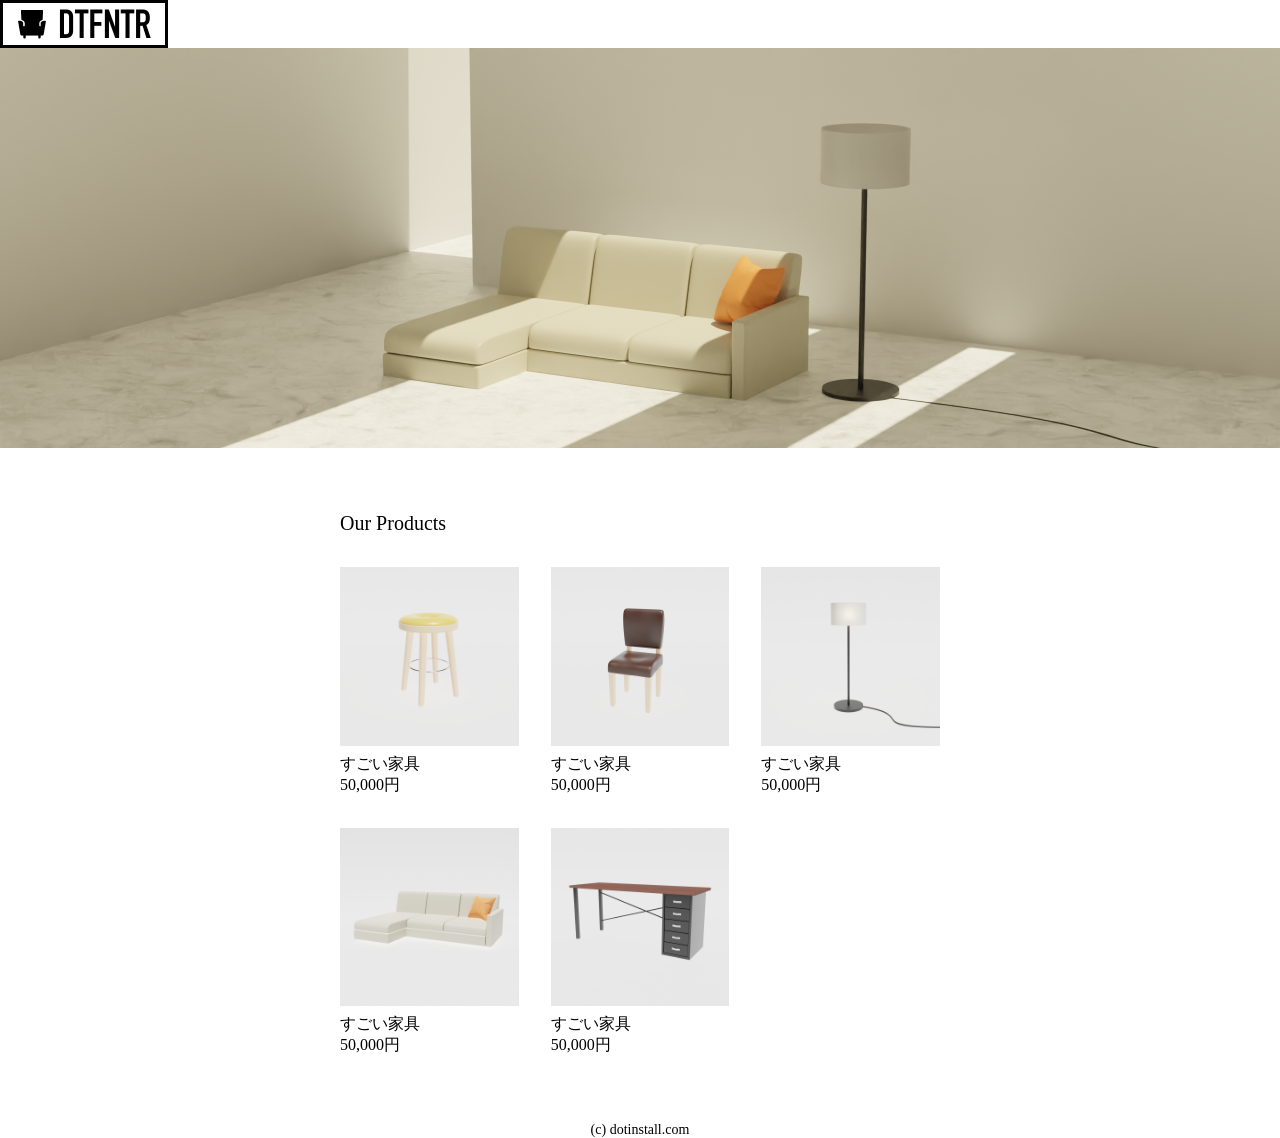
<file: index.html>
<!DOCTYPE html>
<html lang="ja">

<head>
  <meta charset="UTF-8">
  <meta http-equiv="X-UA-Compatible" content="IE=edge">
  <meta name="viewport" content="width=device-width, initial-scale=1.0">
  <title>DTFNTR - 目黒のアンティーク家具専門店</title>
  <link rel="icon" href="favicon.png">
  <link rel="stylesheet" href="style.css">
</head>

<body>

  <header>
    <h1>
      <img src="logo.png" width="168" height="48" alt="DTFNTR">
    </h1>
  </header>
  <section class="hero">
    <img src="hero1.png" alt="ソファー" class="current">
    <img src="hero2.png" alt="黒チェアー">
    <img src="hero3.png" alt="チェアー">

  </section>

  <section class="products">
    <div class="container">
      <h2>Our Products</h2>
      <ul>
        <li>
          <a href="product-1.html">
            <img src="product-1.png" width="400" height="400" alt="すごい家具">
            <h3>すごい家具</h3>
            <p>50,000円</p>
          </a>

        </li>
        <li>
          <a href="product-2.html">
            <img src="product-2.png" width="400" height="400" alt="すごい家具">
            <h3>すごい家具</h3>
            <p>50,000円</p>
          </a>

        </li>
        <li>
          <a href="product-3.html">
            <img src="product-3.png" width="400" height="400" alt="すごい家具">
            <h3>すごい家具</h3>
            <p>50,000円</p>
          </a>

        </li>
        <li>
          <a href="product-4.html">
            <img src="product-4.png" width="400" height="400" alt="すごい家具">
            <h3>すごい家具</h3>
            <p>50,000円</p>
          </a>

        </li>
        <li>
          <a href="product-5.html">
            <img src="product-5.png" width="400" height="400" alt="すごい家具">
            <h3>すごい家具</h3>
            <p>50,000円</p>
          </a>

        </li>
      </ul>
  </section>
  </div>

  <footer>
    <small>(c) dotinstall.com</small>
  </footer>
  <script src="main.js"></script>
</body>

</html>
</file>
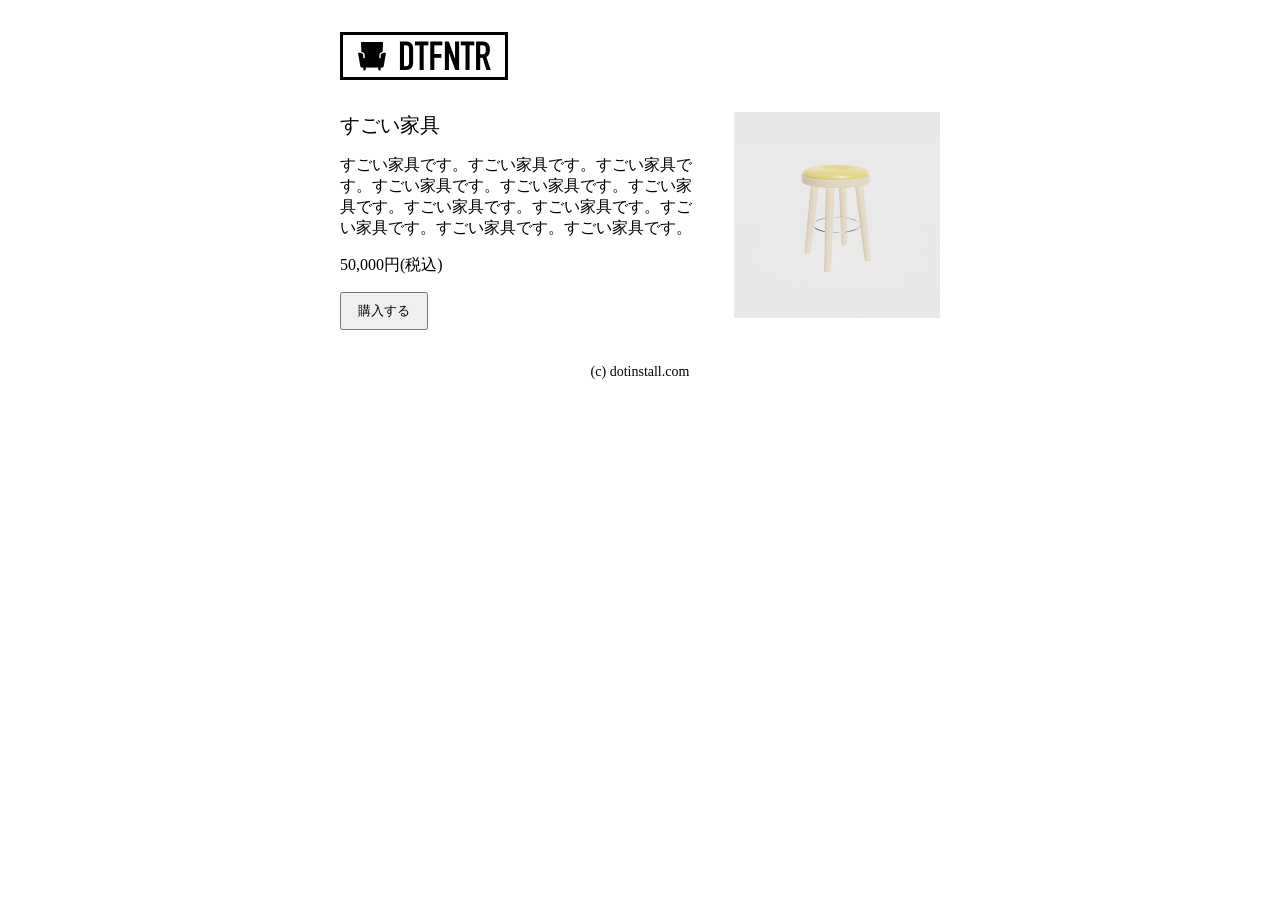
<file: product-1.html>
<!DOCTYPE html>
<html lang="ja">
<head>
  <meta charset="UTF-8">
  <meta http-equiv="X-UA-Compatible" content="IE=edge">
  <meta name="viewport" content="width=device-width, initial-scale=1.0">
  <title>すごい家具 | DTFNTR - 目黒のアンティーク家具専門店</title>
  <link rel="icon" href="favicon.png">
  <link rel="stylesheet" href="style.css">
</head>
<body>
  <div class="container">
    <header>
      <h1>
        <a href="index.html">
          <img src="logo.png" width="168" height="48" alt="DTFNTR">
        </a>
        
      </h1>
    </header> 
<section class="product">
  <div>
    <h2>すごい家具</h2>
    <p>すごい家具です。すごい家具です。すごい家具です。すごい家具です。すごい家具です。すごい家具です。すごい家具です。すごい家具です。すごい家具です。すごい家具です。すごい家具です。</p>
    <p>50,000円(税込)</p>
    <button>購入する</button>
  </div>
  <div>
    <img src="product-1.png" width="400" height="400" alt="すごい家具">
  </div>
 
</section>

<footer>
  <small>(c) dotinstall.com</small>
</footer>  
</body>
</html>
</file>
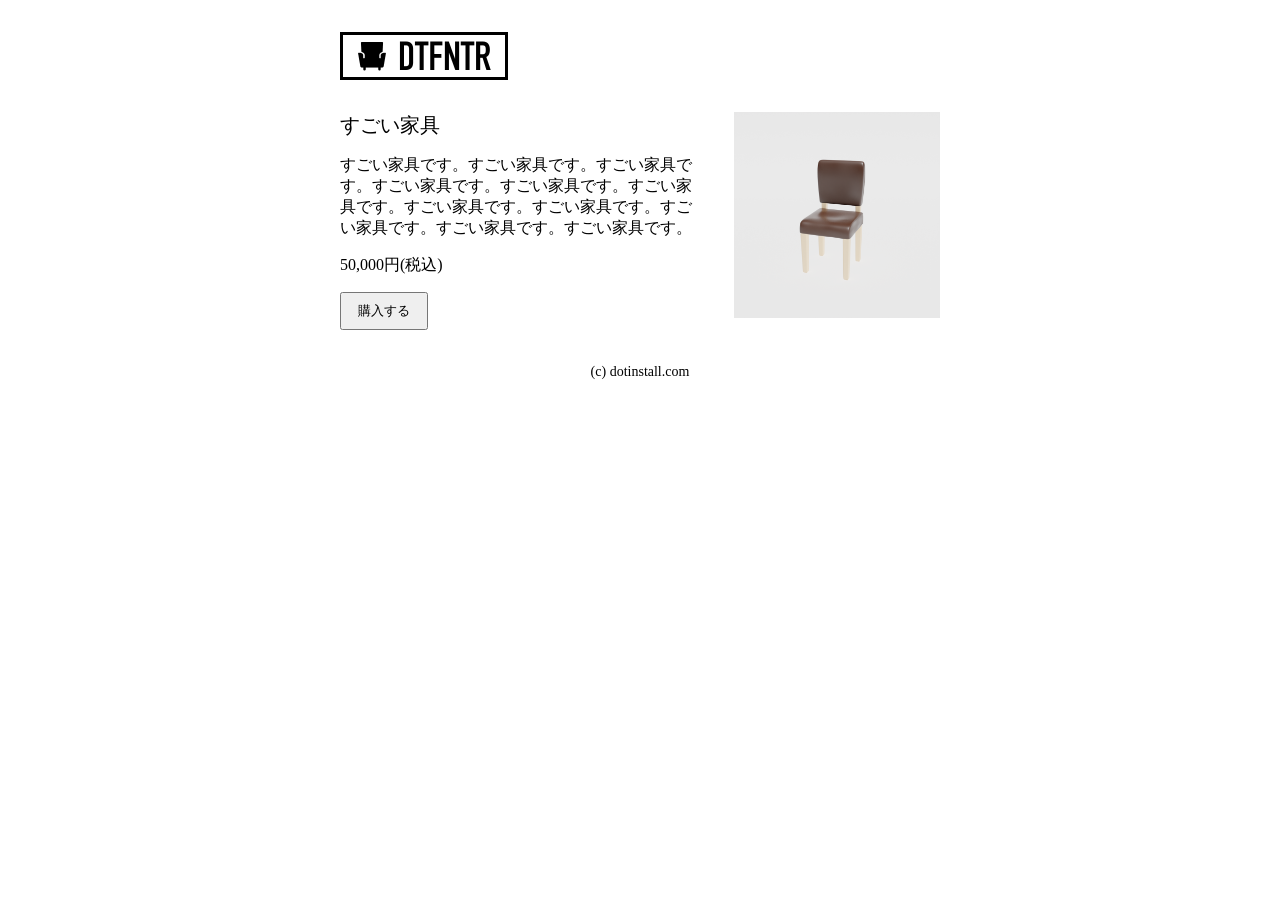
<file: product-2.html>
<!DOCTYPE html>
<html lang="ja">
<head>
  <meta charset="UTF-8">
  <meta http-equiv="X-UA-Compatible" content="IE=edge">
  <meta name="viewport" content="width=device-width, initial-scale=1.0">
  <title>すごい家具 | DTFNTR - 目黒のアンティーク家具専門店</title>
  <link rel="icon" href="favicon.png">
  <link rel="stylesheet" href="style.css">
</head>
<body>
  <div class="container">
    <header>
      <h1>
        <a href="index.html">
          <img src="logo.png" width="168" height="48" alt="DTFNTR">
        </a>
        
      </h1>
    </header> 
<section class="product">
  <div>
    <h2>すごい家具</h2>
    <p>すごい家具です。すごい家具です。すごい家具です。すごい家具です。すごい家具です。すごい家具です。すごい家具です。すごい家具です。すごい家具です。すごい家具です。すごい家具です。</p>
    <p>50,000円(税込)</p>
    <button>購入する</button>
  </div>
  <div>
    <img src="product-2.png" width="400" height="400" alt="すごい家具">
  </div>
 
</section>

<footer>
  <small>(c) dotinstall.com</small>
</footer>  
</body>
</html>
</file>
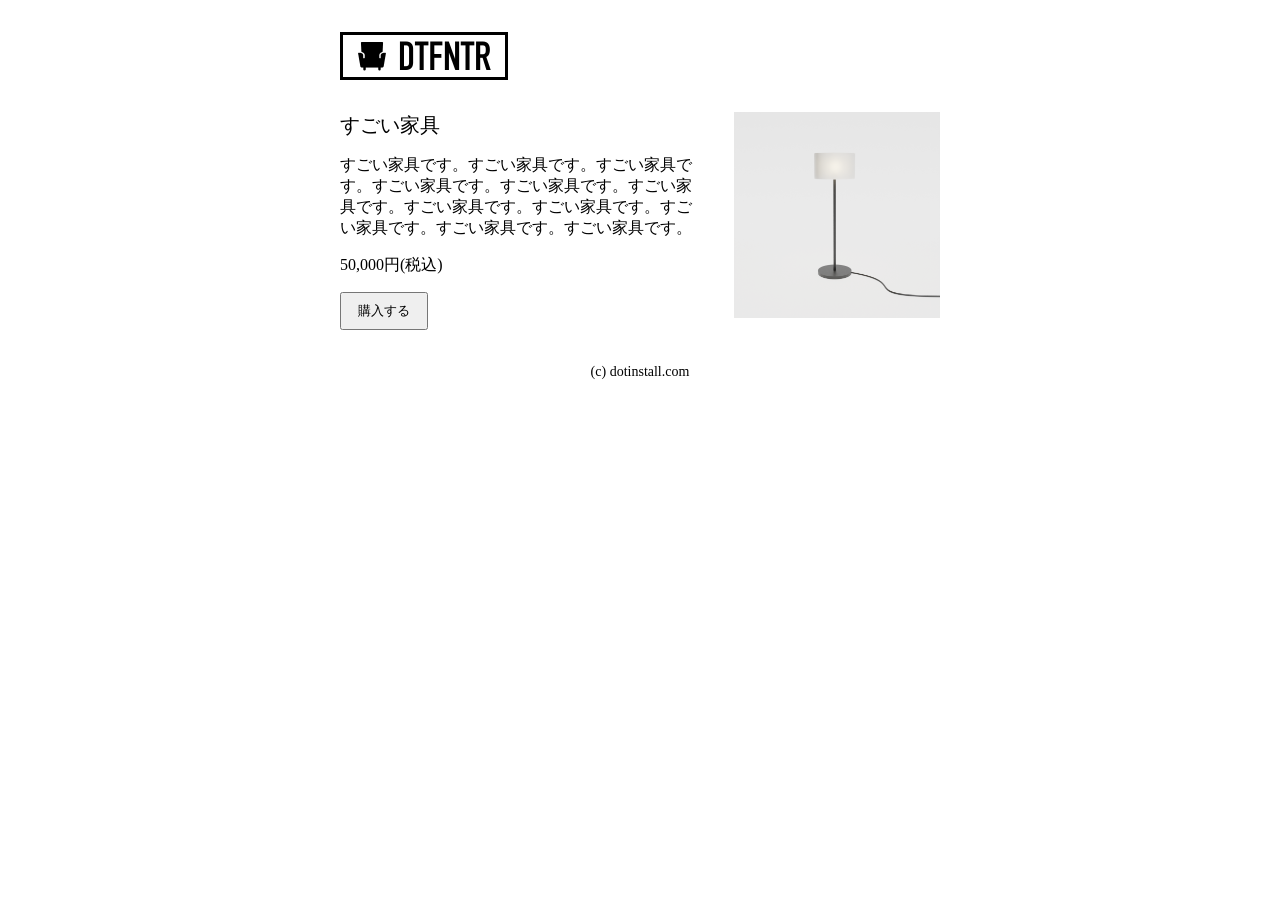
<file: product-3.html>
<!DOCTYPE html>
<html lang="ja">
<head>
  <meta charset="UTF-8">
  <meta http-equiv="X-UA-Compatible" content="IE=edge">
  <meta name="viewport" content="width=device-width, initial-scale=1.0">
  <title>すごい家具 | DTFNTR - 目黒のアンティーク家具専門店</title>
  <link rel="icon" href="favicon.png">
  <link rel="stylesheet" href="style.css">
</head>
<body>
  <div class="container">
    <header>
      <h1>
        <a href="index.html">
          <img src="logo.png" width="168" height="48" alt="DTFNTR">
        </a>
        
      </h1>
    </header> 
<section class="product">
  <div>
    <h2>すごい家具</h2>
    <p>すごい家具です。すごい家具です。すごい家具です。すごい家具です。すごい家具です。すごい家具です。すごい家具です。すごい家具です。すごい家具です。すごい家具です。すごい家具です。</p>
    <p>50,000円(税込)</p>
    <button>購入する</button>
  </div>
  <div>
    <img src="product-3.png" width="400" height="400" alt="すごい家具">
  </div>
 
</section>

<footer>
  <small>(c) dotinstall.com</small>
</footer>  
</body>
</html>
</file>
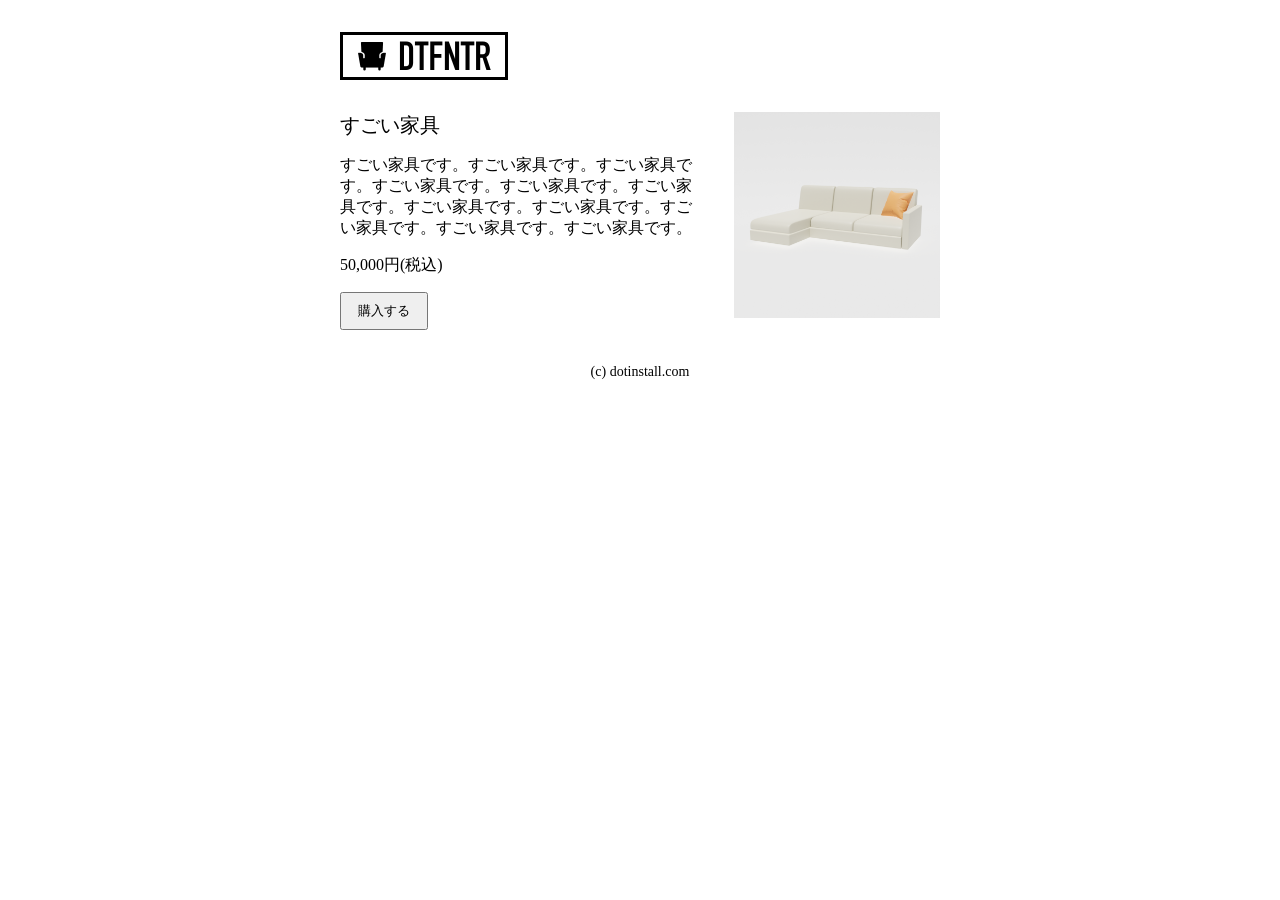
<file: product-4.html>
<!DOCTYPE html>
<html lang="ja">
<head>
  <meta charset="UTF-8">
  <meta http-equiv="X-UA-Compatible" content="IE=edge">
  <meta name="viewport" content="width=device-width, initial-scale=1.0">
  <title>すごい家具 | DTFNTR - 目黒のアンティーク家具専門店</title>
  <link rel="icon" href="favicon.png">
  <link rel="stylesheet" href="style.css">
</head>
<body>
  <div class="container">
    <header>
      <h1>
        <a href="index.html">
          <img src="logo.png" width="168" height="48" alt="DTFNTR">
        </a>
        
      </h1>
    </header> 
<section class="product">
  <div>
    <h2>すごい家具</h2>
    <p>すごい家具です。すごい家具です。すごい家具です。すごい家具です。すごい家具です。すごい家具です。すごい家具です。すごい家具です。すごい家具です。すごい家具です。すごい家具です。</p>
    <p>50,000円(税込)</p>
    <button>購入する</button>
  </div>
  <div>
    <img src="product-4.png" width="400" height="400" alt="すごい家具">
  </div>
 
</section>

<footer>
  <small>(c) dotinstall.com</small>
</footer>  
</body>
</html>
</file>
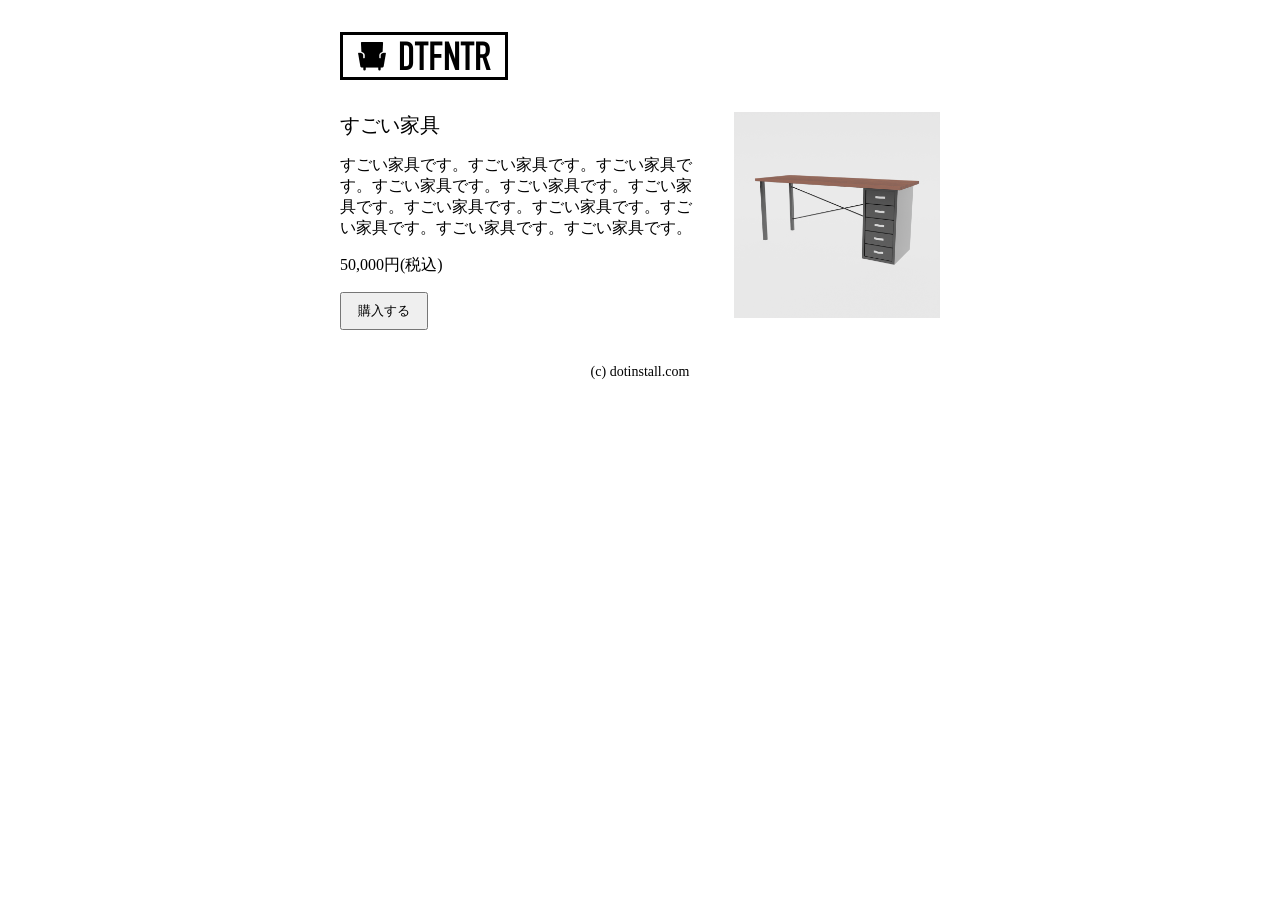
<file: product-5.html>
<!DOCTYPE html>
<html lang="ja">
<head>
  <meta charset="UTF-8">
  <meta http-equiv="X-UA-Compatible" content="IE=edge">
  <meta name="viewport" content="width=device-width, initial-scale=1.0">
  <title>すごい家具 | DTFNTR - 目黒のアンティーク家具専門店</title>
  <link rel="icon" href="favicon.png">
  <link rel="stylesheet" href="style.css">
</head>
<body>
  <div class="container">
    <header>
      <h1>
        <a href="index.html">
          <img src="logo.png" width="168" height="48" alt="DTFNTR">
        </a>
        
      </h1>
    </header> 
<section class="product">
  <div>
    <h2>すごい家具</h2>
    <p>すごい家具です。すごい家具です。すごい家具です。すごい家具です。すごい家具です。すごい家具です。すごい家具です。すごい家具です。すごい家具です。すごい家具です。すごい家具です。</p>
    <p>50,000円(税込)</p>
    <button>購入する</button>
  </div>
  <div>
    <img src="product-5.png" width="400" height="400" alt="すごい家具">
  </div>
 
</section>

<footer>
  <small>(c) dotinstall.com</small>
</footer>  
</body>
</html>
</file>
<file: style.css>
@charset "utf-8";

/* common */

body {
  margin: 0;
}

h1 {
  margin: 0;

}

h2 {
  margin: 0;
  font-weight: normal;
  font-size: 20px;
}

h3 {
  margin: 0;
  font-weight: normal;
  font-size: 16px;
}

p {
  margin: 0;
}

img {
  vertical-align: bottom;
}

.container {
  max-width: 600px;
  margin: 0 auto;
  width: calc(100% - 32px - 32px);
  box-sizing: border-box;
  padding: 32px 0;
}

a {
  text-decoration: none;
  color: inherit;
}

a:hover {
   opacity: 0.7;
}

/* products */

.products {
  margin-top: 32px;
}

.products ul {
list-style: none;
margin: 32px 0 0;
padding: 0;
display: flex;
gap: 32px; 
flex-wrap: wrap;

}

.products li {
  width: calc((100% - 32px - 32px) / 3) ;
  box-sizing: border-box;
}

.products img {
  width: 100%;
  height: auto;
}

.products h3 {
  margin-top: 8px;
}

/* footer */
footer {
  text-align: center;
  
margin-top: 32px;
}


small {
  font-size: 14px;
}

/* product */

.product {
  display: flex;
  gap: 32px;
  margin-top: 32px;
}

.product {
flex: 1;
}

.product p {
  margin-top: 16px;
}

.product button {
  margin-top: 16px;
  padding: 8px 16px;
  cursor: pointer;
}

.product img {
  width: 100%;
  height: auto;
}

.hero {
  width: 100%;
  height: 400px;
  overflow: hidden;
}

.hero img {
  width: 100%;
  height: 400px;
  position: absolute;
  object-fit: cover;
  opacity: 0;
  transition: opacity 2s;
}

.hero img.current {
  opacity: 1;
}
</file>
